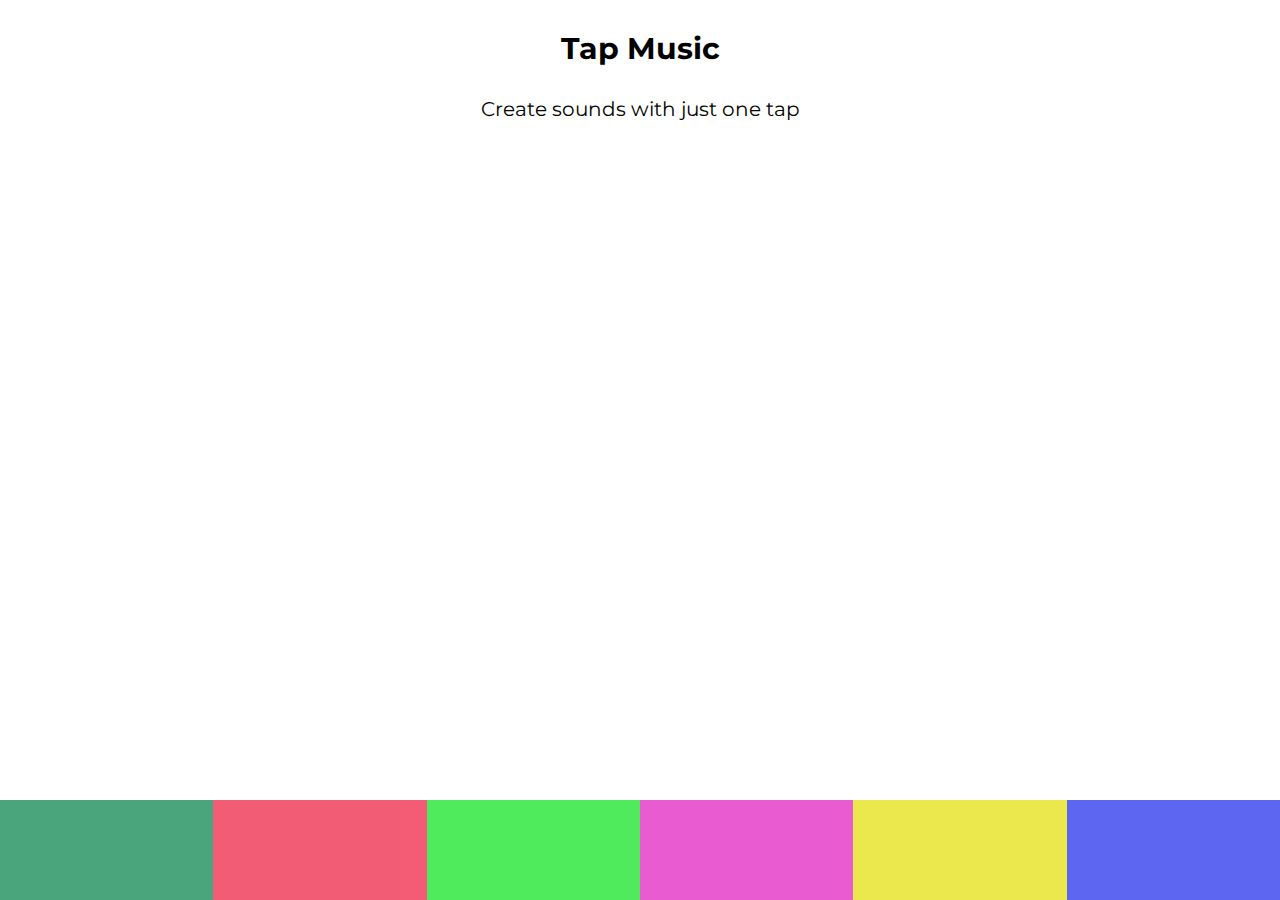
<file: index.html>
<!DOCTYPE html>
<html>

<head>
    <meta charset="utf-8">
    <meta http-equiv="X-UA-Compatible" content="IE=edge">
    <title>Tap - Music</title>
    <link rel="stylesheet" href="main.css">
    <link href="https://fonts.googleapis.com/css?family=Montserrat" rel="stylesheet">
    <meta name="viewport" content="width=device-width, initial-scale=1">

</head>

<body>

    <div class="preloader">
        <div class="center">
            <div class="clr">
                <span class="c1"></span>
                <span class="c2"></span>
            </div>
        </div>
    </div>

    <script src="pre.js"></script>

    <h3>Tap Music</h3>
    <p>Create sounds with just one tap</p>

    <div class="visual">
    </div>
    <div class="pads">
        <div class="pad1">
            <audio src="./sounds/bubbles.mp3" class="sounds"></audio>
        </div>
        <div class="pad2">
            <audio src="./sounds/clay.mp3" class="sounds"></audio>
        </div>
        <div class="pad3">
            <audio src="./sounds/confetti.mp3" class="sounds"></audio>
        </div>
        <div class="pad4">
            <audio src="./sounds/glimmer.mp3" class="sounds"></audio>
        </div>
        <div class="pad5">
            <audio src="./sounds/moon.mp3" class="sounds"></audio>
        </div>
        <div class="pad6">
            <audio src="./sounds/ufo.mp3" class="sounds"></audio>
        </div>
    </div>

    <script src="app.js"></script>
</body>

</html>
</file>
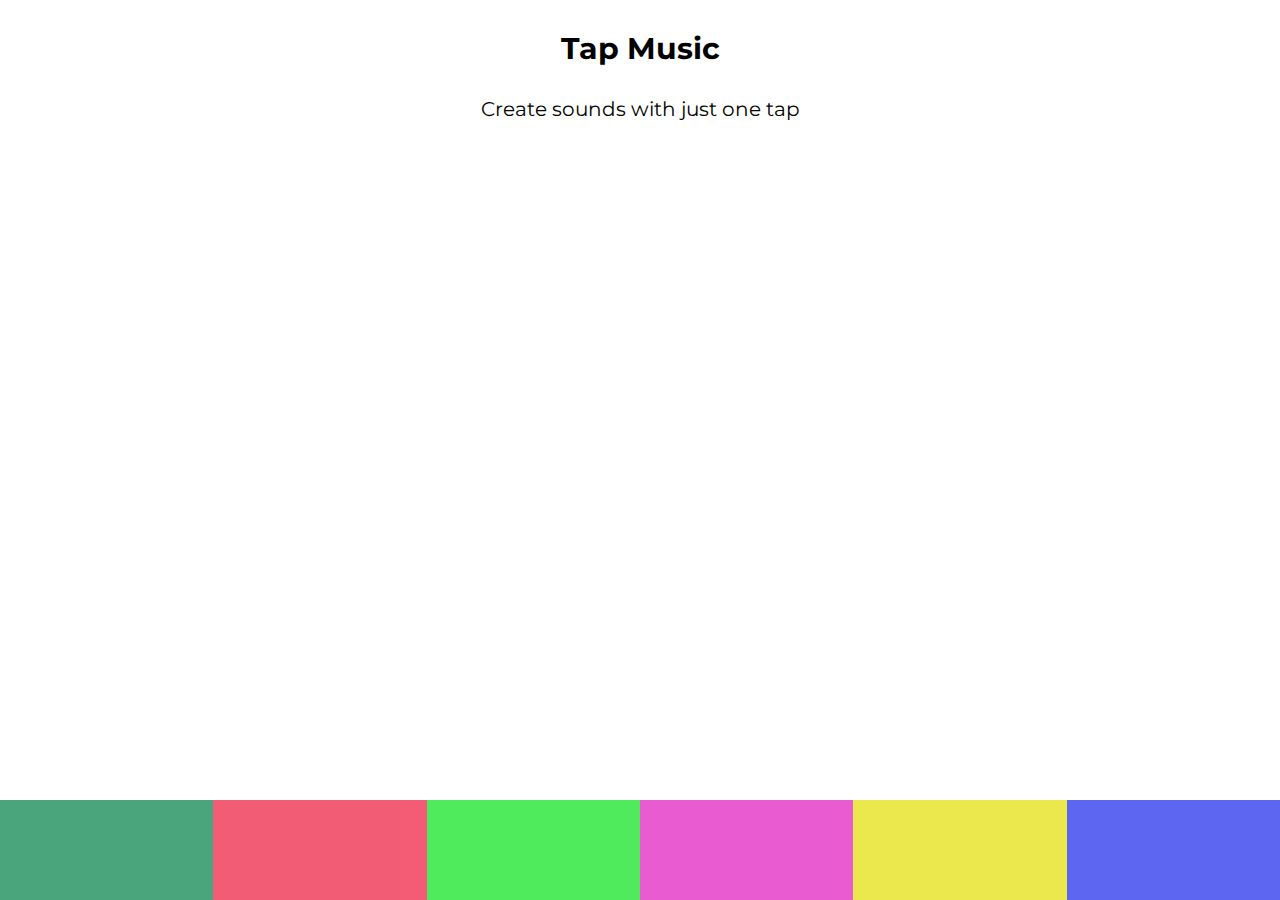
<file: test.html>
<!DOCTYPE html>
<html>

<head>
    <meta charset="utf-8">
    <meta http-equiv="X-UA-Compatible" content="IE=edge">
    <title>Page Title</title>
    <link rel="stylesheet" href="main.css">
    <link href="https://fonts.googleapis.com/css?family=Montserrat" rel="stylesheet">
    <meta name="viewport" content="width=device-width, initial-scale=1">

</head>

<body>

    <div class="preloader">
        <div class="center">
            <div class="clr">
                <span class="c1"></span>
                <span class="c2"></span>
            </div>
        </div>
    </div>

    <script src="pre.js"></script>

    <h3>Tap Music</h3>
    <p>Create sounds with just one tap</p>

    <div class="visual">
    </div>
    <div class="pads">
        <div class="pad1">
            <audio src="./sounds/bubbles.mp3" class="sounds"></audio>
        </div>
        <div class="pad2">
            <audio src="./sounds/clay.mp3" class="sounds"></audio>
        </div>
        <div class="pad3">
            <audio src="./sounds/confetti.mp3" class="sounds"></audio>
        </div>
        <div class="pad4">
            <audio src="./sounds/glimmer.mp3" class="sounds"></audio>
        </div>
        <div class="pad5">
            <audio src="./sounds/moon.mp3" class="sounds"></audio>
        </div>
        <div class="pad6">
            <audio src="./sounds/ufo.mp3" class="sounds"></audio>
        </div>
    </div>

    <script src="app.js"></script>
</body>

</html>
</file>
<file: main.css>
body {
  margin: 0;
  padding: 0;
  -webkit-box-sizing: border-box;
          box-sizing: border-box;
  display: -webkit-box;
  display: -ms-flexbox;
  display: flex;
  -ms-flex-pack: distribute;
      justify-content: space-around;
  -webkit-box-orient: vertical;
  -webkit-box-direction: normal;
      -ms-flex-direction: column;
          flex-direction: column;
  font-family: "Montserrat", sans-serif;
  height: 100vh;
  -webkit-box-pack: center;
      -ms-flex-pack: center;
          justify-content: center;
  -webkit-box-align: center;
      -ms-flex-align: center;
          align-items: center;
}

body .preloader .center {
  top: 50%;
  left: 50%;
  position: absolute;
  -webkit-transform: translate(-50%, -50%);
          transform: translate(-50%, -50%);
}

body .preloader .clr {
  width: 80px;
  height: 80px;
  margin: auto;
  position: relative;
}

body .preloader .c1,
body .preloader .c2 {
  width: 100%;
  height: 100%;
  position: absolute;
  background: #e74c3c;
  border-radius: 50%;
  opacity: 0.6;
  -webkit-animation: c 2s infinite ease-in-out;
          animation: c 2s infinite ease-in-out;
}

body .preloader .c2 {
  -webkit-animation-delay: -1s;
          animation-delay: -1s;
}

@-webkit-keyframes c {
  0%,
  100% {
    -webkit-transform: scale(0);
            transform: scale(0);
  }
  50% {
    -webkit-transform: scale(1);
            transform: scale(1);
  }
}

@keyframes c {
  0%,
  100% {
    -webkit-transform: scale(0);
            transform: scale(0);
  }
  50% {
    -webkit-transform: scale(1);
            transform: scale(1);
  }
}

body .preloader-finish {
  opacity: 0;
  pointer-events: none;
}

body h3 {
  font-size: 30px;
  margin-bottom: 10px;
}

body p {
  font-size: 20px;
}

body .pads {
  display: -webkit-box;
  display: -ms-flexbox;
  display: flex;
  -webkit-box-orient: horizontal;
  -webkit-box-direction: normal;
      -ms-flex-direction: row;
          flex-direction: row;
  height: 100%;
  -webkit-box-align: end;
      -ms-flex-align: end;
          align-items: flex-end;
  width: 100%;
}

body .pads > div {
  height: 100px;
  width: 100px;
  background-color: #000fff;
  -webkit-box-flex: 1;
      -ms-flex: 1;
          flex: 1;
  cursor: pointer;
}

@media (max-width: 600px) {
  body .pads .pads div {
    height: 200px;
  }
}

body .pads .pad1 {
  background: #4aa47c;
}

body .pads .pad2 {
  background: #f35c75;
}

body .pads .pad3 {
  background: #50eb5d;
}

body .pads .pad4 {
  background: #e95cd1;
}

body .pads .pad5 {
  background: #ebe84d;
}

body .pads .pad6 {
  background: #5c66f1;
}

@-webkit-keyframes jump {
  0% {
    bottom: 0%;
    left: 20%;
  }
  50% {
    bottom: 50%;
    left: 50%;
  }
  100% {
    bottom: 0%;
    left: 80%;
  }
}

@keyframes jump {
  0% {
    bottom: 0%;
    left: 20%;
  }
  50% {
    bottom: 50%;
    left: 50%;
  }
  100% {
    bottom: 0%;
    left: 80%;
  }
}

body .visual > div {
  position: absolute;
  height: 50px;
  width: 50px;
  border-radius: 50%;
  bottom: 0%;
  left: 20%;
  z-index: -1;
}

@media (max-width: 600px) {
  body .visual div {
    height: 30px;
    width: 30px;
  }
}
/*# sourceMappingURL=main.css.map */
</file>
